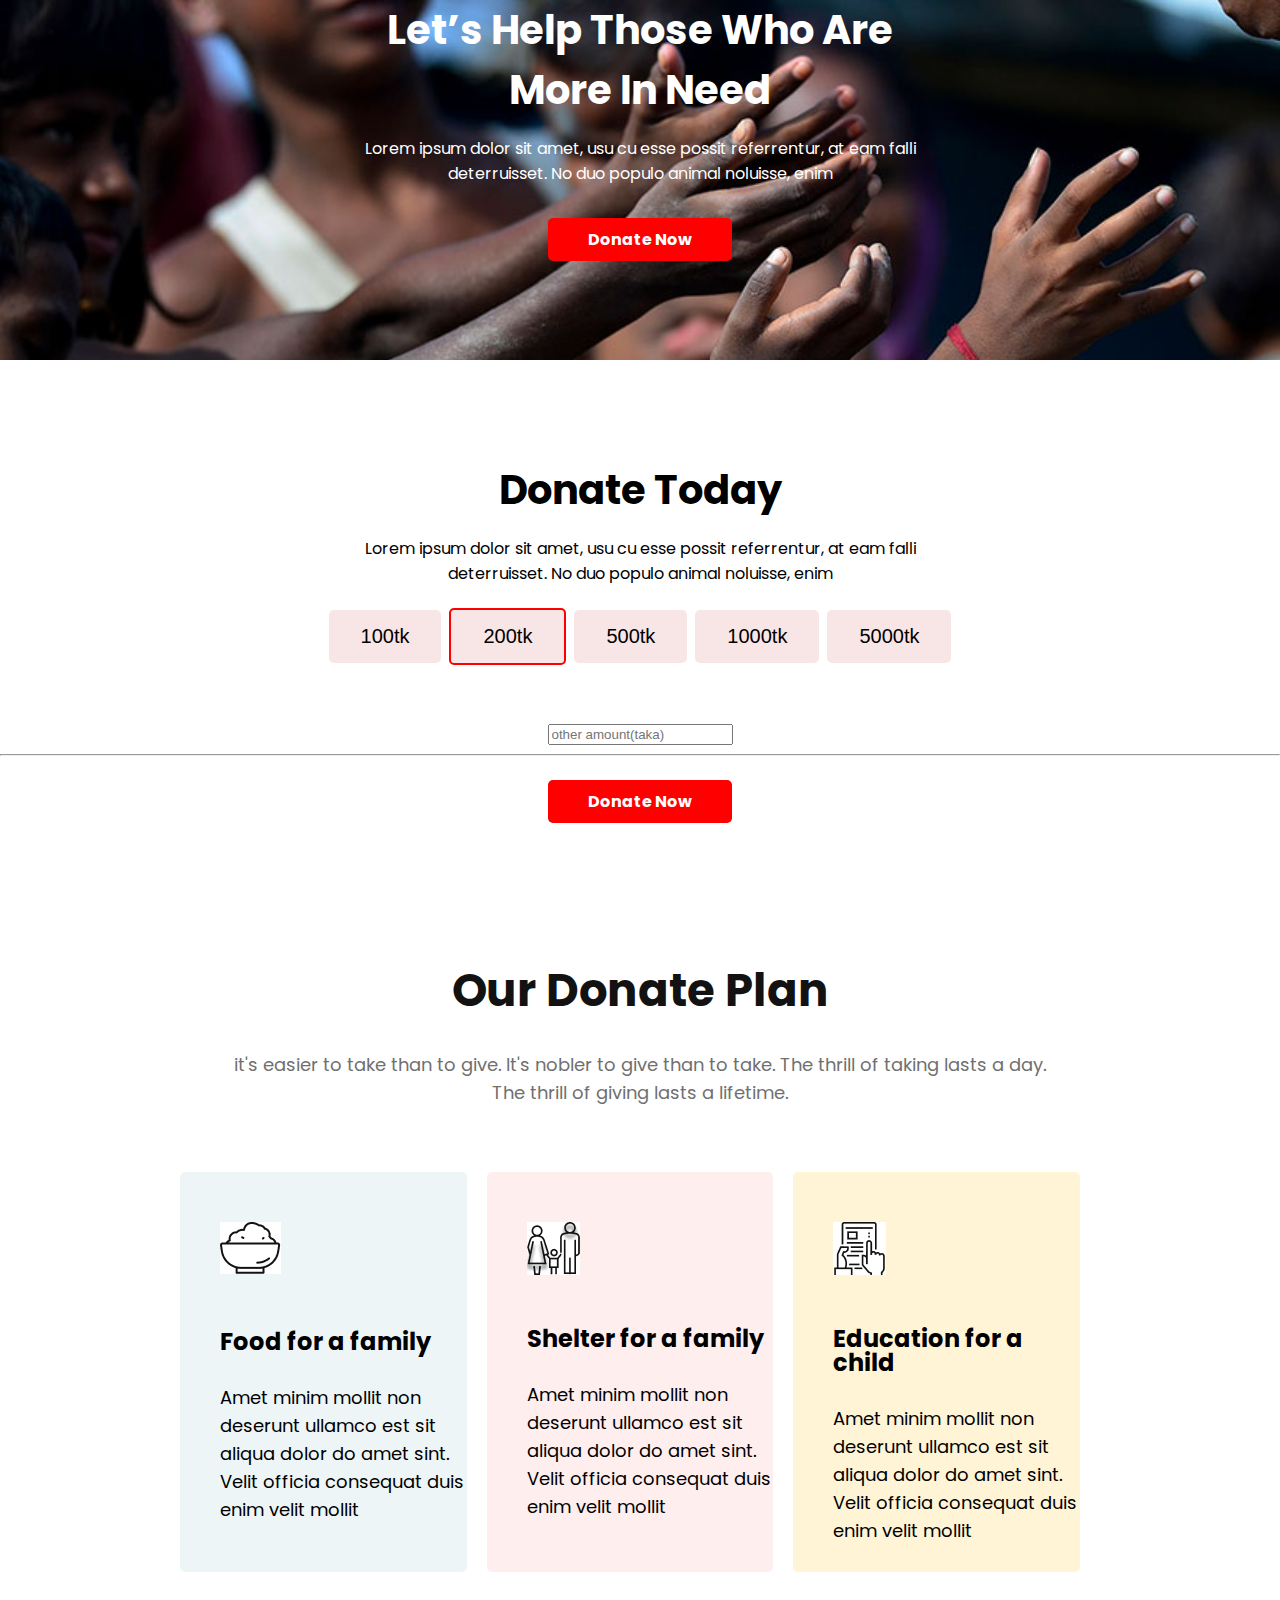
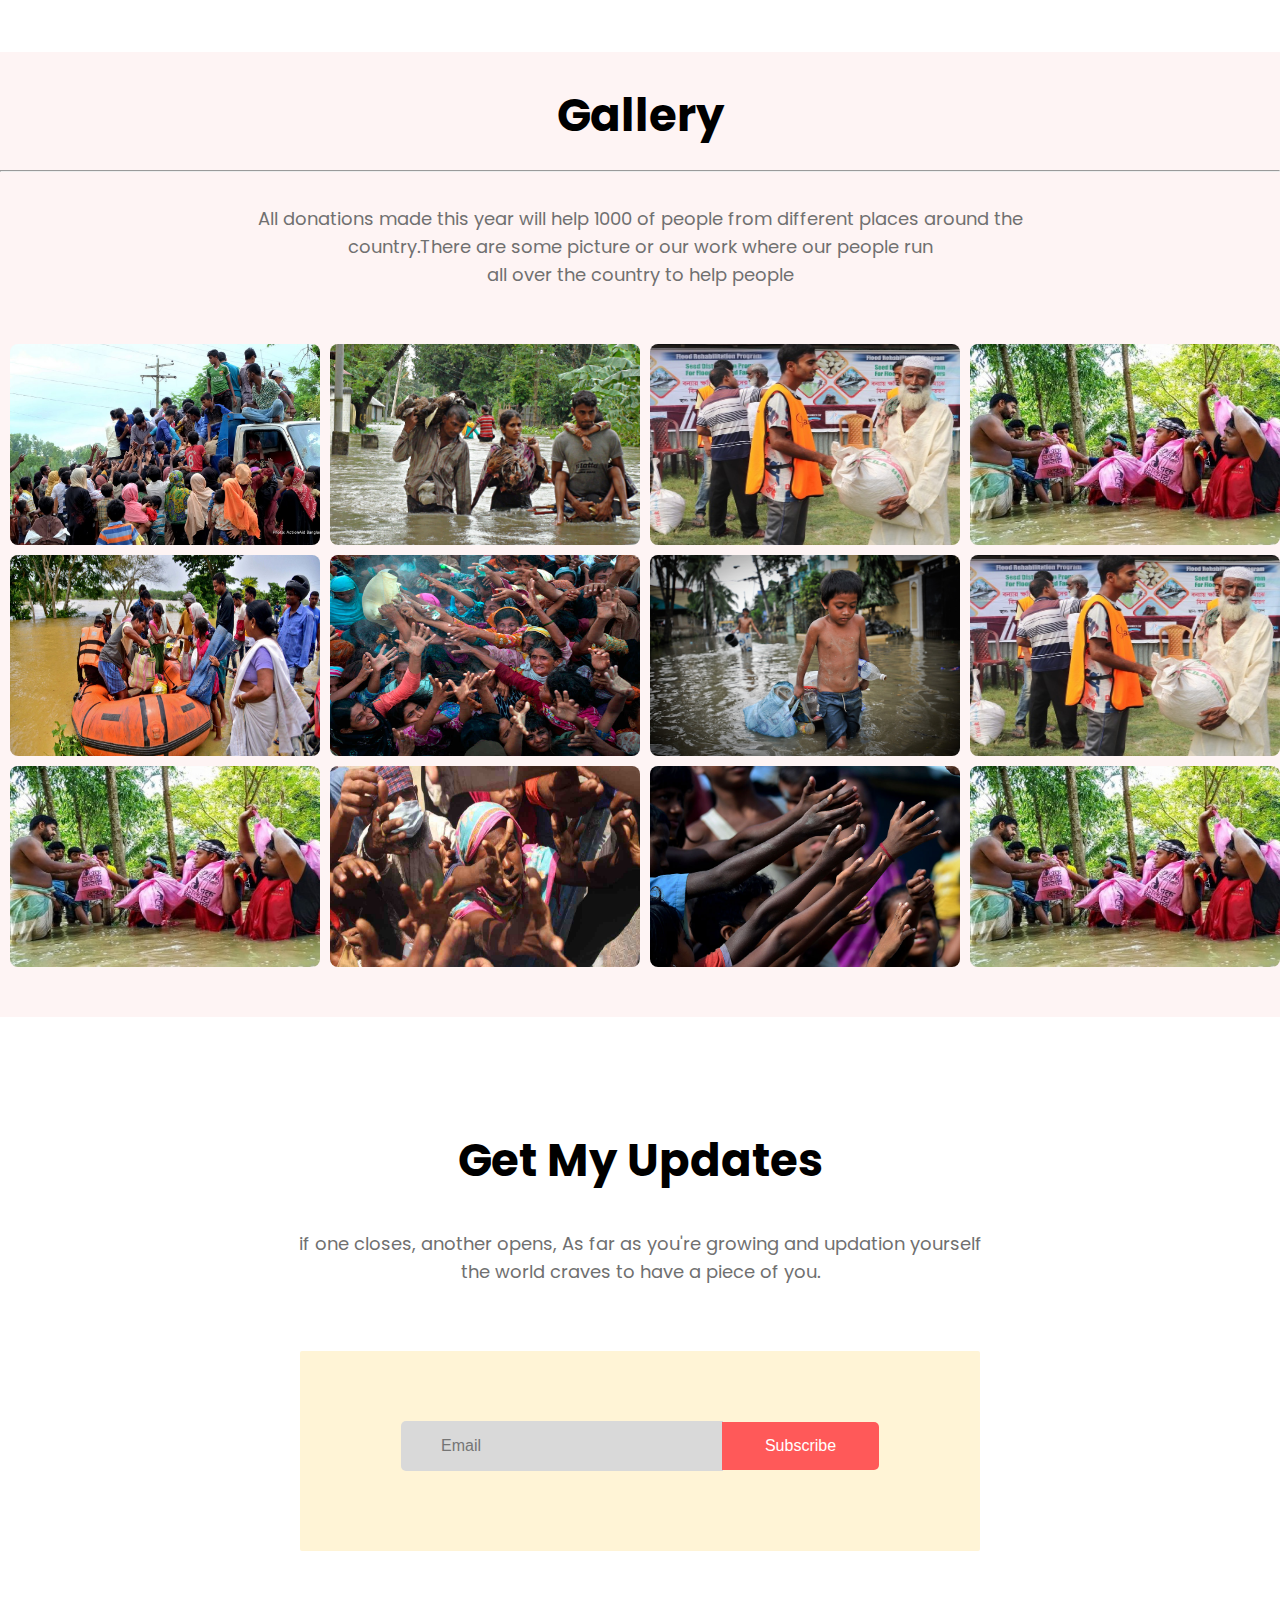
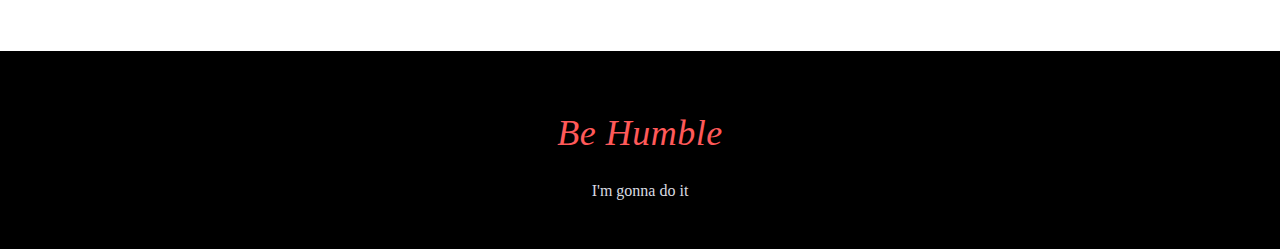
<file: index.html>
<!DOCTYPE html>
<html lang="en">

<head>
    <meta charset="UTF-8">
    <meta http-equiv="X-UA-Compatible" content="IE=edge">
    <meta name="viewport" content="width=device-width, initial-scale=1.0">
    <title>Donate_today</title>
    <link href="https://fonts.googleapis.com/css?family=Poppins&display=swap" rel="stylesheet">
    <link rel="stylesheet" href="style.css">
    <!-- fab-icon -->
    <link rel="shortcut icon" href="icons/donation.png" type="image/x-icon" />

</head>

<body>
    <section class="background-img">
        <div class="first-div">
            <h1>Let’s Help Those Who Are <br>
                More In Need</h1>
            <p>Lorem ipsum dolor sit amet, usu cu esse possit referrentur, at eam falli <br>
                deterruisset. No duo populo animal noluisse, enim</p> <br>
            <a class="anchor-button" target="_blank" href="https://www.linkedin.com/company/programminghero/">Donate
                Now</a>
        </div>

    </section>
    <section>
        <div class="second-div"> <br><br><br><br>
            <h1>Donate Today</h1>
            <p>Lorem ipsum dolor sit amet, usu cu esse possit referrentur, at eam falli <br>
                deterruisset. No duo populo animal noluisse, enim</p>
        </div>
        <div class="box">
            <button>100tk</button>
            <button id="border-red">200tk</button>
            <button>500tk</button>
            <button>1000tk</button>
            <button>5000tk</button>

        </div>
        <div class="hr"> <br> <br>
            <Input type="text" placeholder="other amount(taka)">
            <hr> <br>
            <a class="anchor-button" target="_blank" href="https://www.linkedin.com/company/programminghero/">Donate
                Now</a>
        </div>


    </section> <br> <br>


    <section class="donate-plan-container">
        <div class="section-title">
            <h1>Our Donate Plan</h1>
            <p>
                it's easier to take than to give. It's nobler to give than to take.
                The thrill of taking lasts a day.<br />
                The thrill of giving lasts a lifetime.
            </p>
        </div>

        <div class="package-description">
            <div class="icon1">
                <img class="icon-img1" src="icons/food-icon-1.jpg" alt="" />
                <h3 class="package-description-title">Food for a family</h3>
                <p class="package-descript-text">
                    Amet minim mollit non deserunt
                    ullamco est sit aliqua dolor do amet
                    sint. Velit officia consequat duis enim
                    velit mollit
                </p>
            </div>

            <div class="icon2">
                <img class="icon-img2" src="icons/shelter-icon-2.jpg" alt="" />
                <h2 class="package-description-title">Shelter for a family</h2>
                <p class="package-descript-text">
                    Amet minim mollit non deserunt
                    ullamco est sit aliqua dolor do amet
                    sint. Velit officia consequat duis enim
                    velit mollit
                </p>
            </div>

            <div class="icon3">
                <img class="icon-img3" src="icons/education-icon-3.jpg" alt="" />
                <h2 class="package-description-title">Education for a child</h2>
                <p class="package-descript-text">
                    Amet minim mollit non deserunt
                    ullamco est sit aliqua dolor do amet
                    sint. Velit officia consequat duis enim
                    velit mollit
                </p>
            </div>
        </div>
    </section>
    <!-- Gallery section start from  here-->
    <section class="gallery-container">
        <div class="section-title">
            <h2>Gallery</h2>
            <hr />
            <p>
                All donations made this year will help 1000 of people from different places around the <br />
                country.There are some picture or our work where our people run <br /> all over the country to help
                people
            </p>
        </div>

        <div class="gallery">
            <img src="images/donation2.jpg" alt="" />

            <img src="images/donation3.jpg" alt="" />

            <img src="images/donation10.jpg" alt="" />

            <img src="images/donation11.jpg" alt="" />

            <img src="images/donation5.jpg" alt="" />

            <img src="images/donation6.jpg" alt="" />

            <img src="images/donation9.jpg" alt="" />

            <img src="images/donation10.jpg" alt="" />

            <img src="images/donation11.jpg" alt="" />

            <img src="images/donation12.jpg" alt="" />

            <img src="images/donation13.jpg" alt="" />

            <img src="images/donation11.jpg" alt="" />
        </div>
    </section>
    <!-- Gallery section end from  here -->

    <!-- Update section start from  here -->
    <section class="section-uodate-container">
        <div class="section-title">
            <h2>Get My Updates</h2>
            <p>
                if one closes, another opens, As far as you're growing and updation
                yourself<br />
                the world craves to have a piece of you.
            </p>

            <form class="input-from" action="#">
                <input type="text" name="email" placeholder="Email" class="form-control" />
                <button class="btn-main">Subscribe</button>
            </form>
        </div>
    </section>
    <!-- footer section start from here    -->
    <footer>
        <div class="footer-container">
            <div class="footer">
                <h2>Be Humble</h2>
                <p>I'm gonna do it</p>
            </div>
        </div>
    </footer>
    <!-- footer  section end from here    -->


</body>

</html>
</file>
<file: style.css>
body {
    font-family: 'Poppins', sans-serif;
    margin: 0%;
    padding: 0%;



}

.first-div {
    text-align: center;
    color: white;
}

.anchor-button {
    text-decoration: none;
    background: red;
    padding: 10px 40px;
    border-radius: 5px;
    color: white;
    font-weight: 700;
}

h1 {
    font-size: 40px;
    margin: 0%;
}

.background-img {
    background-image: url(images/donation13.jpg);
    background-repeat: no-repeat;
    background-size: cover;
    width: 100%;
    height: 40vh;
}

.second-div {
    color: black;
    text-align: center;
}

.box {
    display: flex;
    align-items: center;
    justify-content: center;
    border-radius: 30px;


}



.box button {
    background-color: rgb(248, 230, 230);
    border: none;
    color: black;
    padding: 15px 32px;
    text-align: center;
    text-decoration: none;
    display: inline-block;
    font-size: 16px;
    margin: 6px 4px;
    border-radius: 5px;
    font-size: 20px;
}

#border-red {
    border: 2px solid red;
}

.hr {
    text-align: center;
}

.anchor-second {
    text-decoration: none;
    background: red;
    padding: 10px 40px;
    border-radius: 5px;
    color: white;
    font-weight: 700;

}

.second-anchor {
    text-decoration: none;
    background: linear-gradient(45deg, lightsalmon, tomato);
    padding: 10px 40px;
    border-radius: 5px;
    color: white;
    font-weight: 700;

}



.section-title h1 {
    text-align: center;
    color: #121212;
    font-weight: 700;
    font-size: 45px;
    line-height: 54px;
    margin-top: 100px;
}

.section-title p {
    color: #707070;
    text-align: center;
    font-weight: 400;
    font-size: 18px;
    line-height: 28px;
}

.package-description {
    display: flex;
    margin: 50px 180px 30px;
    line-height: 24px;
}

.package-description-title {
    margin-bottom: 30px;
    font-size: 24px;
}

.package-descript-text {
    font-size: 18px;
    line-height: 28px;
}

.icon1,
.icon2,
.icon3 {
    width: 360px;
    height: 350px;
    margin-right: 20px;
    border-radius: 5px;
    padding-top: 50px;
    padding-left: 40px;
}

.icon1,
.icon-img1 {
    background-color: rgba(79, 157, 166, 0.1);
}

.icon-img1,
.icon-img2,
.icon-img3 {
    margin-bottom: 25px;
}

.icon2,
.icon-img2 {
    background-color: rgba(255, 89, 89, 0.1);
}

.icon3,
.icon-img3 {
    background-color: #fff4d6;
}

/* -----Gallery style Srart------ */

.gallery-container {
    background-color: #fef4f4;
}



.section-title h2 {
    text-align: center;
    font-size: 45px;
    margin: 20px auto;
    padding-top: 30px;
}

.section-title p {
    padding: 15px 0;
}

.gallery {
    display: flex;
    flex-wrap: wrap;
    align-items: center;
    justify-content: center;
    margin: 40px 0;
    padding-bottom: 40px;
}

.gallery img {
    width: 310px;
    height: 201px;
    cursor: zoom-in;
    margin-left: 10px;
    margin-bottom: 10px;
    border-radius: 8px;
}

/*   ------Gallery style End-----*/

/* -----Get Updates style start----- */
.section-title {
    margin-top: 80px;
}

.input-from {
    text-align: center;
    background-color: #fff4d6;
    border-radius: 2px;
    margin-top: 50px;
    margin-bottom: 100px;
    margin-left: 300px;
    margin-right: 300px;
    height: 200px;
}

.form-control {
    background-color: #d9d9d9;
    border-radius: 5px 0px 0px 5px;
    color: white;
    border: none;
    outline: none;
    font-size: 16px;
    padding-left: 40px;
    margin-top: 70px;
    height: 48px;
    width: 280px;
}

.btn-main {
    background-color: #ff5959;
    border-radius: 0px 5px 5px 0px;
    color: white;
    font-size: 16px;
    width: 157px;
    height: 48px;
    border: none;
    outline: none;
    margin-left: -5px;
}

/*-----Get Update style End------ */
/*------  Footer area Start-------*/
.footer-container {
    text-align: center;
    margin-top: 10px;
}

.footer {
    padding: 30px;
    background-color: black;
    color: white;
}

.footer h2 {
    font-family: "Lobster";
    font-style: italic;
    font-weight: 400;
    color: #ff5959;
    font-size: 36px;
    line-height: 44px;
    letter-spacing: 0.5px;
    margin-bottom: 24px;
}

.footer p {
    font-family: "Manrope";
    font-style: normal;
    font-weight: 400;
    color: #d9dbe1;
    font-size: 16px;
    line-height: 24px;
}

/* ----Footer area End ------*/
</file>
